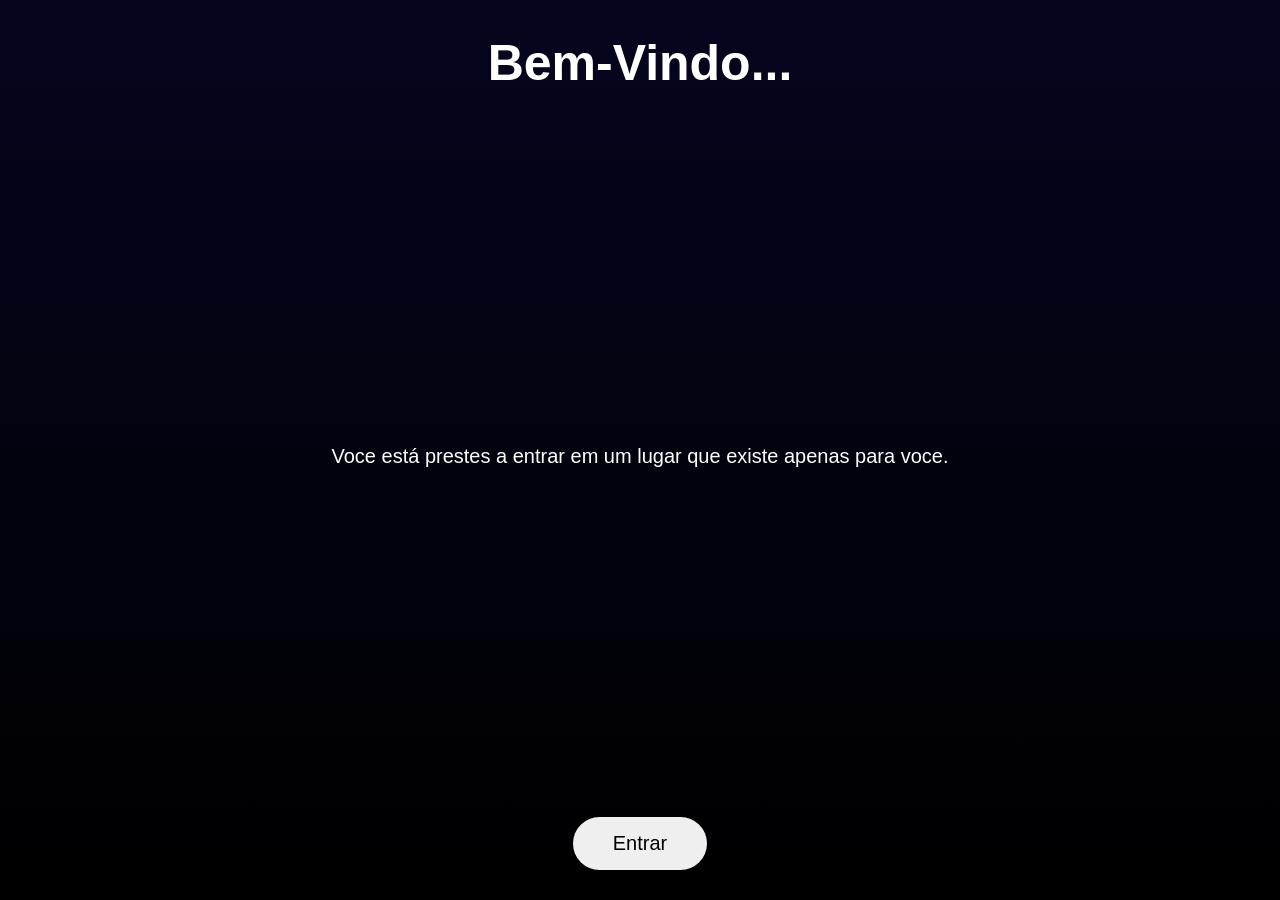
<file: index.html>
<!DOCTYPE html>
<html lang="pt-BR">
<head>
<meta charset="UTF-8">
<meta name="viewport"
content="width=device-width,
initial-scale=1.0">
 <title>Um Lugar Só Nosso</title>
<link rel="stylesheet" href="style.css">
</head>

<body>
 
<h1>Bem-Vindo...</h1>

<p>Voce está prestes a entrar em um lugar que existe apenas para voce.</p>

<button onclick="entrar()">Entrar</button>
<script src="script.js"></script>

</body>
</html>
</file>
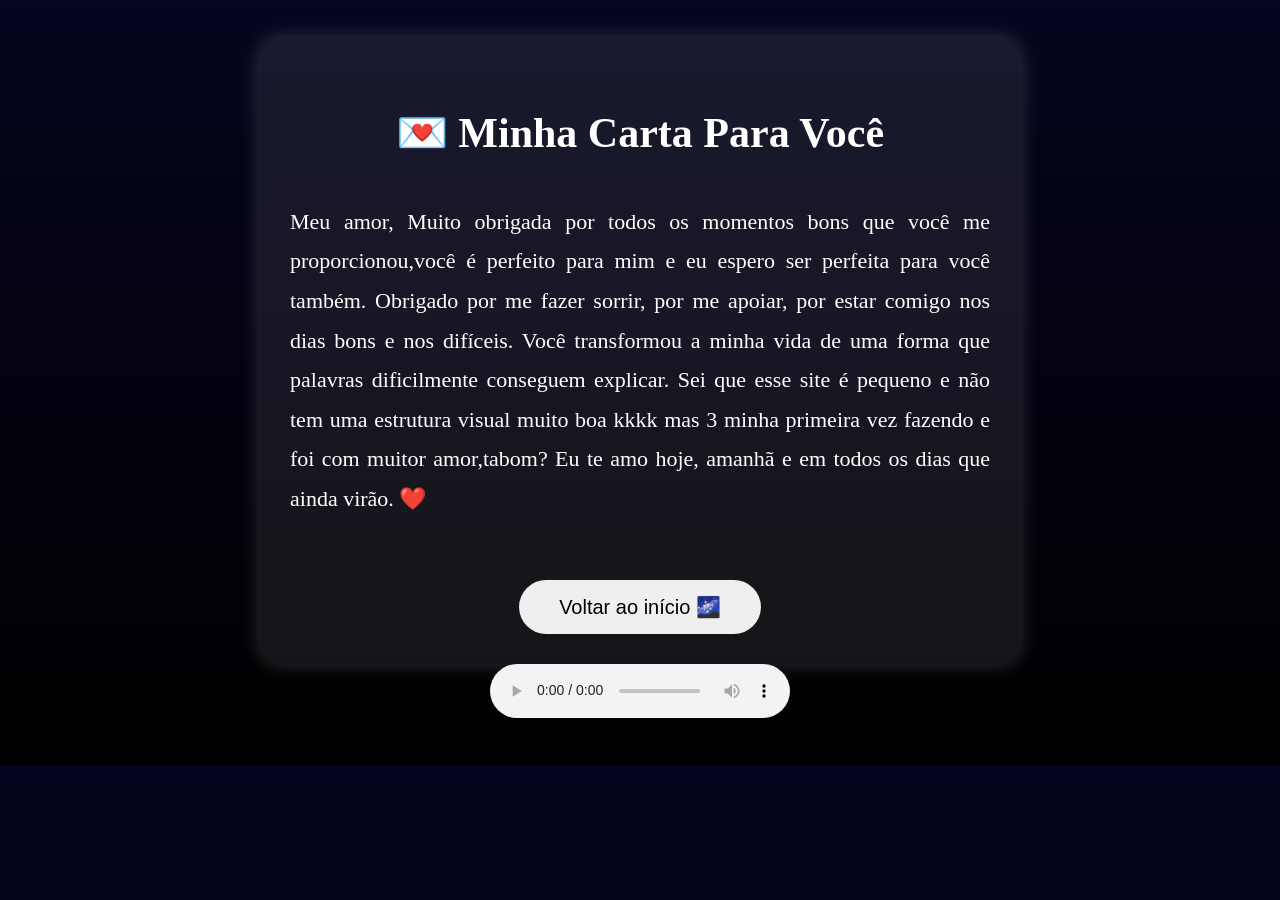
<file: carta.html>
<!DOCTYPE html>
<html lang="pt-BR">
<head>
<meta charset="UTF-8">
<meta name="viewport" content="width=device-width, initial-scale=1.0">
<title>Minha Carta ❤️</title>

<style>

body{
background:linear-gradient(#05051f,#000000);
color:white;
font-family:Georgia,serif;
padding:30px;
text-align:center;
line-height:1.8;
}

.carta{
max-width:700px;
margin:auto;
background:rgba(255,255,255,0.08);
padding:30px;
border-radius:20px;
box-shadow:0 0 20px rgba(255,255,255,.2);
}

h1{
font-size:42px;
margin-bottom:30px;
}

p{
font-size:22px;
text-align:justify;
}

button{
margin-top:40px;
padding:15px 40px;
font-size:20px;
border:none;
border-radius:30px;
cursor:pointer;
}

</style>

</head>

<body>

<div class="carta">

<h1>💌 Minha Carta Para Você</h1>

<p>

Meu amor,

Muito obrigada por todos os momentos bons que você me proporcionou,você é perfeito para mim e eu espero ser perfeita
          para você também.

Obrigado por me fazer sorrir, por me apoiar, por estar comigo nos dias bons e nos difíceis.

Você transformou a minha vida de uma forma que palavras dificilmente conseguem explicar.

Sei que esse site é pequeno e não tem uma estrutura visual muito boa kkkk mas 3 minha primeira vez fazendo e foi com       muitor amor,tabom?

Eu te amo hoje, amanhã e em todos os dias que ainda virão. ❤️

</p>

<button onclick="window.location.href='espaco.html'">
Voltar ao início 🌌
</button>

</div>

</body>
</html>

<audio controls autoplay loop>
<source src="música.mp4" type="audio/mp4">
</file>
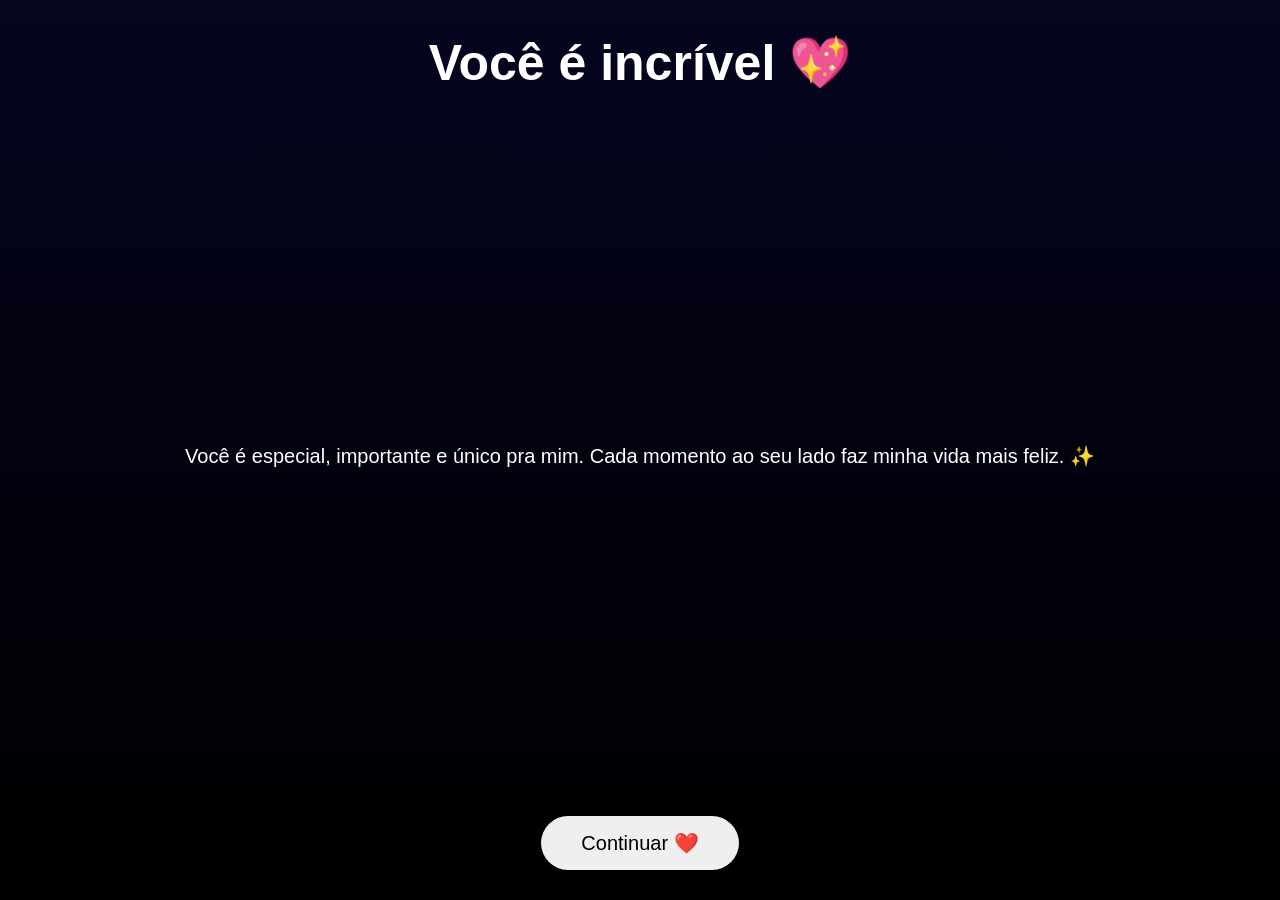
<file: elogio.html>
<!DOCTYPE html>
<html>
<head>
  <title>Elogio 💖</title>
  <link rel="stylesheet" href="style.css">
</head>

<body class="elogio">

<h1>Você é incrível 💖</h1>

<p>Você é especial, importante e único pra mim. Cada momento ao seu lado faz minha vida mais feliz. ✨</p>

<button onclick="continuar()">Continuar ❤️</button>

<script src="script.js"></script>

</body>
</html>
</file>
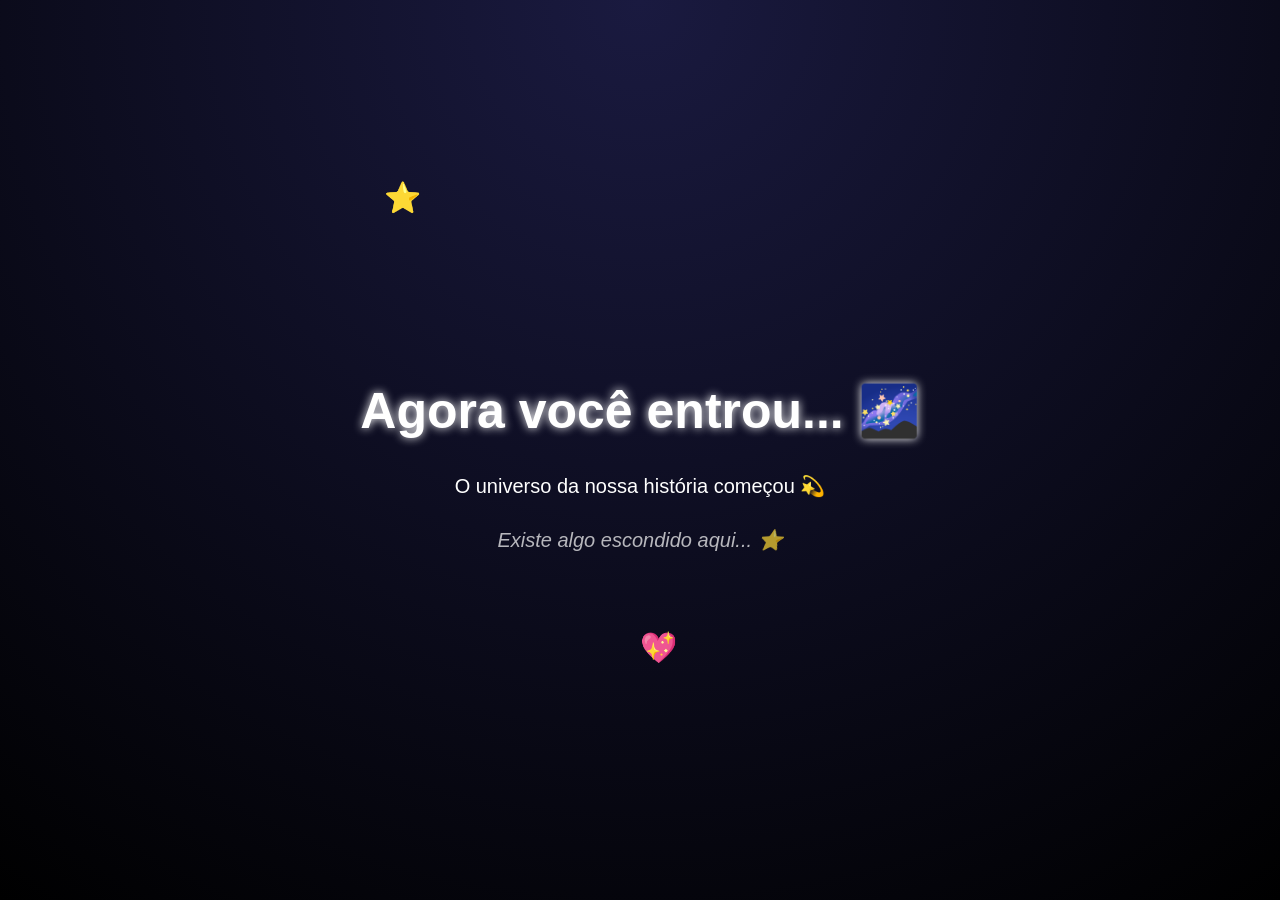
<file: espaco.html>
<!DOCTYPE html>
<html>
<head>
  <title>Espaço</title>
  <link rel="stylesheet" href="style.css">
</head>

<body class="espaco">

<div class="conteudo">
  <h1>Agora você entrou... 🌌</h1>
  <p>O universo da nossa história começou 💫</p>

  <p class="segredo">Existe algo escondido aqui... ⭐</p>
</div>

<!-- ⭐ ESTRELA 1 (5 cliques → elogio) -->
<div class="estrela" onclick="clicarEstrela()" style="top:20%; left:30%;">
  ⭐
</div>

<!-- 💖 CORAÇÃO (10 motivos) -->
<div class="estrela" onclick="window.location.href='motivos.html'" style="top:70%; left:50%;">
  💖
</div>

<script src="script.js"></script>

</body>
</html>
</file>
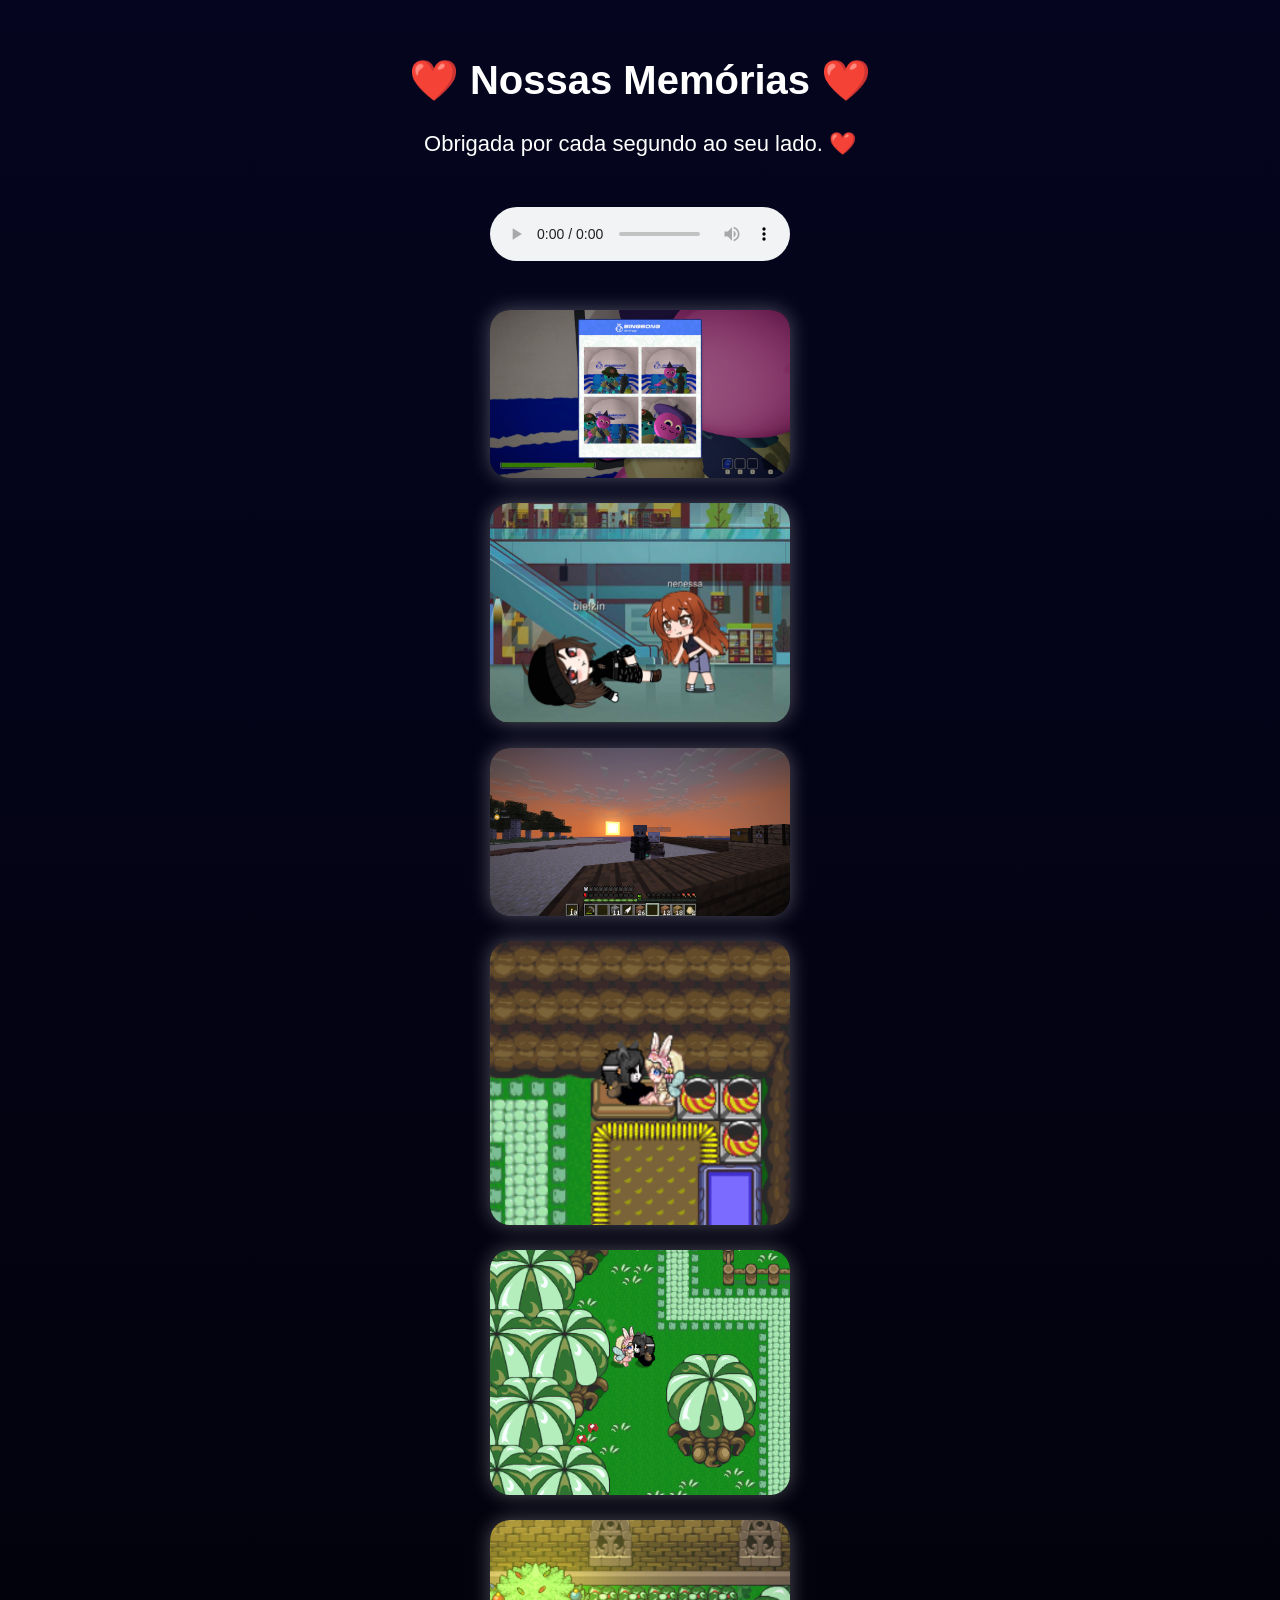
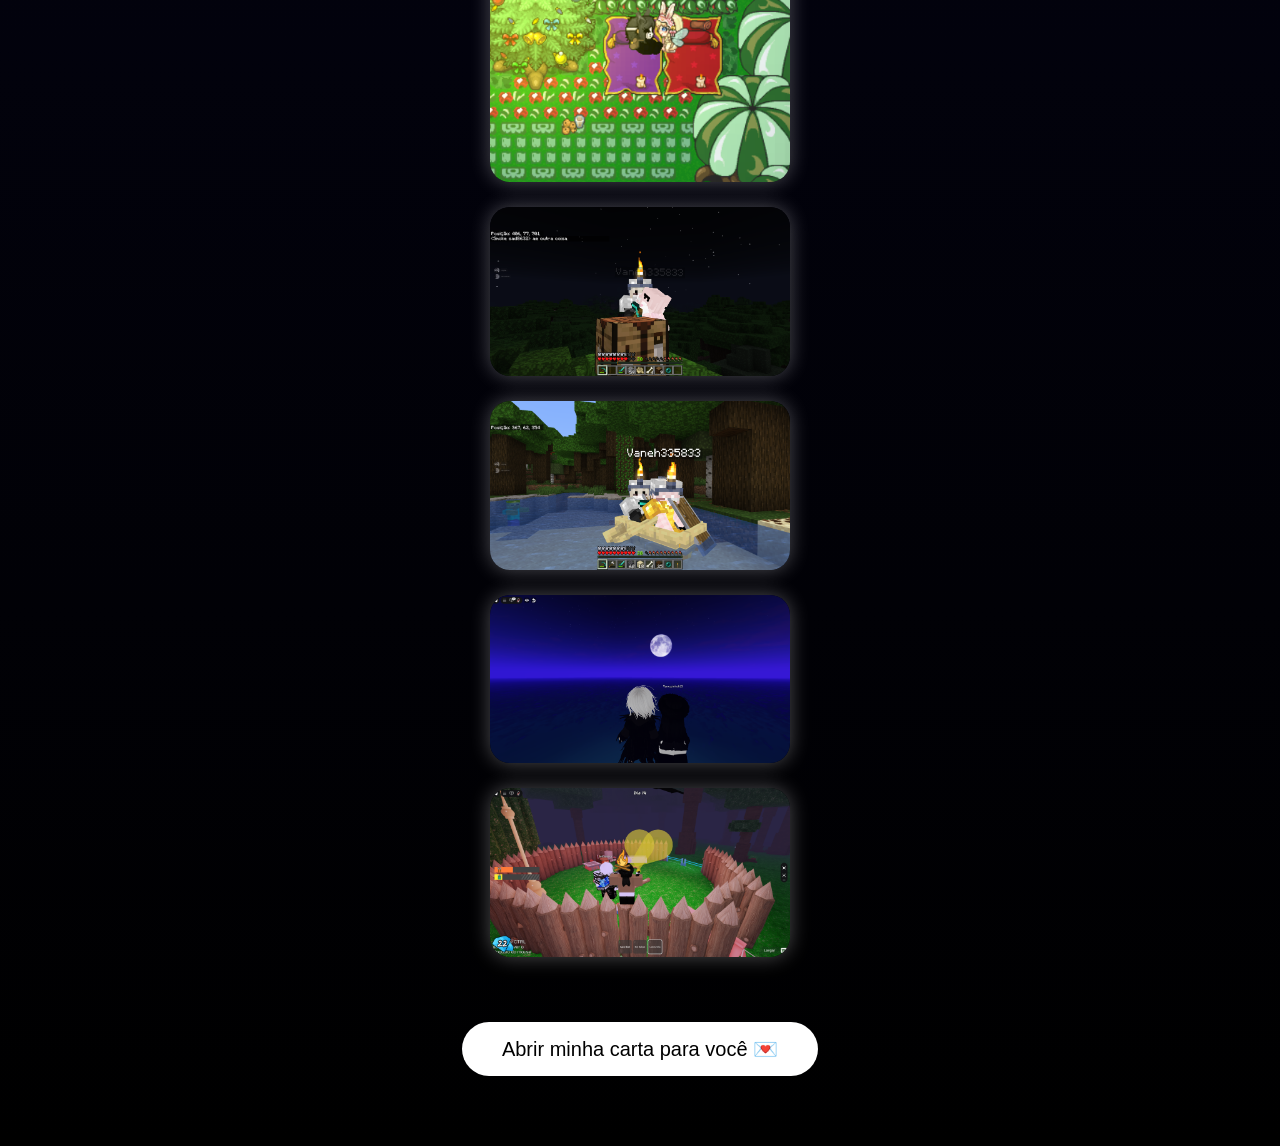
<file: fotos.html>
<!DOCTYPE html>
<html lang="pt-BR">
<head>
<meta charset="UTF-8">
<meta name="viewport" content="width=device-width, initial-scale=1.0">
<title>Nossas Memórias ❤️</title>

<style>

body{
background:linear-gradient(#05051f,#000000);
color:white;
font-family:Arial,sans-serif;
text-align:center;
margin:0;
padding:30px;
}

h1{
font-size:40px;
}

p{
font-size:22px;
margin-bottom:30px;
}

audio{
margin:20px;
}

img{
width:300px;
max-width:90%;
border-radius:20px;
display:block;
margin:25px auto;
box-shadow:0 0 20px rgba(255,255,255,.3);
}

button{
margin:40px;
padding:15px 40px;
font-size:20px;
border:none;
border-radius:30px;
cursor:pointer;
background:white;
color:black;
}

</style>

</head>

<body>

<h1>❤️ Nossas Memórias ❤️</h1>

<p>Obrigada por cada segundo ao seu lado. ❤️</p>

<audio controls autoplay loop>
<source src="música.mp4" type="audio/mp4">
</audio>

<img src="foto1.jpg">
<img src="foto2.jpg">
<img src="foto3.jpg">
<img src="foto4.jpg">
<img src="foto5.jpg">
<img src="foto6.jpg">
<img src="foto7.jpg">
<img src="foto8.jpg">
<img src="foto9.jpg">
<img src="foto10.jpg">

<button onclick="window.location.href='carta.html'">
Abrir minha carta para você 💌
</button>

</body>
</html>
</file>
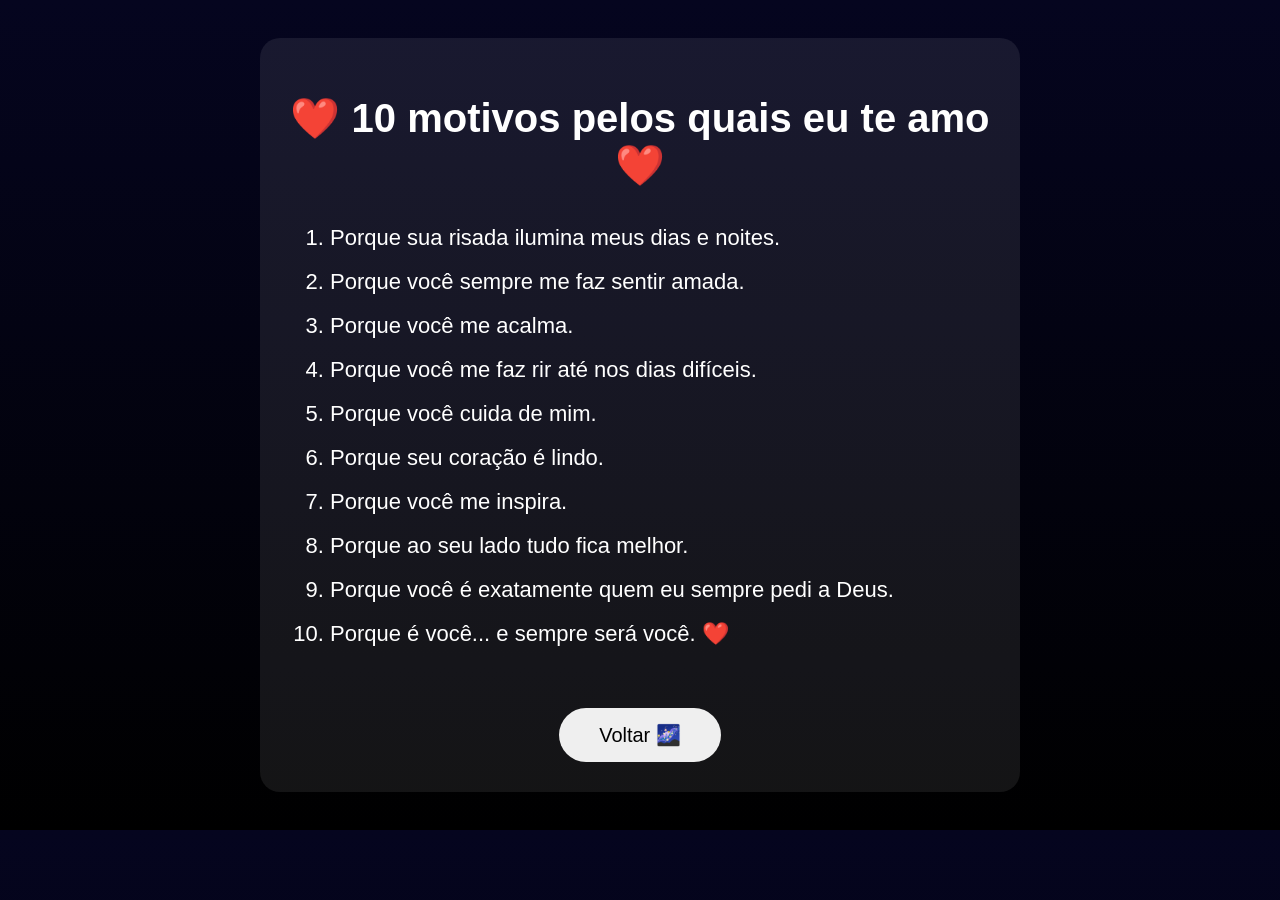
<file: motivos.html>
<!DOCTYPE html>
<html lang="pt-BR">
<head>
<meta charset="UTF-8">
<meta name="viewport" content="width=device-width, initial-scale=1.0">
<title>10 Motivos ❤️</title>

<style>

body{
background:linear-gradient(#05051f,#000000);
color:white;
font-family:Arial,sans-serif;
padding:30px;
text-align:center;
}

.caixa{
max-width:700px;
margin:auto;
background:rgba(255,255,255,0.08);
padding:30px;
border-radius:20px;
}

h1{
font-size:40px;
}

ol{
text-align:left;
font-size:22px;
line-height:2;
}

button{
margin-top:30px;
padding:15px 40px;
font-size:20px;
border:none;
border-radius:30px;
cursor:pointer;
}

</style>

</head>

<body>

<div class="caixa">

<h1>❤️ 10 motivos pelos quais eu te amo ❤️</h1>

<ol>
<li>Porque sua risada ilumina meus dias e noites.</li>
<li>Porque você sempre me faz sentir amada.</li>
<li>Porque você me acalma.</li>
<li>Porque você me faz rir até nos dias difíceis.</li>
<li>Porque você cuida de mim.</li>
<li>Porque seu coração é lindo.</li>
<li>Porque você me inspira.</li>
<li>Porque ao seu lado tudo fica melhor.</li>
<li>Porque você é exatamente quem eu sempre pedi a Deus.</li>
<li>Porque é você... e sempre será você. ❤️</li>
</ol>

<button onclick="window.location.href='espaco.html'">
Voltar 🌌
</button>

</div>

</body>
</html>
</file>
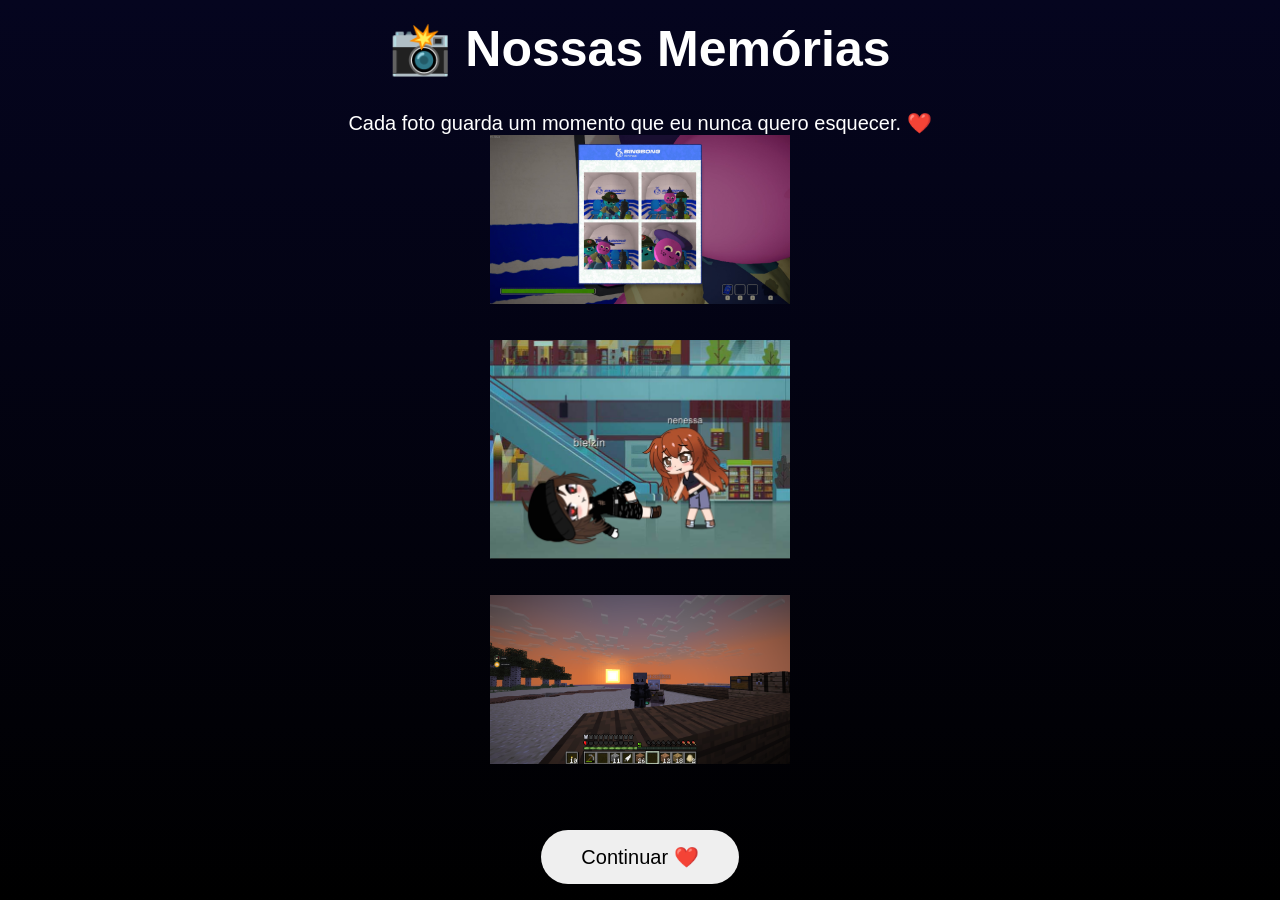
<file: proxima.html>
<!DOCTYPE html>
<html lang="pt-BR">
<head>
<meta charset="UTF-8">
<meta name="viewport" content="width=device-width, initial-scale=1.0">
<title>Nossas Memórias ❤️</title>
<link rel="stylesheet" href="style.css">
</head>

<body>

<h1>📸 Nossas Memórias</h1>

<p>
Cada foto guarda um momento que eu nunca quero esquecer. ❤️
</p>

<img src="foto1.jpg" width="300">
<br><br>

<img src="foto2.jpg" width="300">
<br><br>

<img src="foto3.jpg" width="300">
<br><br>

<button onclick="window.location.href='amor.html'">
Continuar ❤️
</button>

</body>
</html>
</file>
<file: style.css>
body {
  margin: 0;
  background: linear-gradient(#05051f, #000000);
  color: white;
  font-family: Arial, sans-serif;

  display: flex;
  justify-content: center;
  align-items: center;
  flex-direction: column;

  height: 100vh;
  text-align: center;
}

h1 {
  font-size: 50px;
}

p {
  font-size: 20px;
  width: 80%;
  margin: auto;
}

button {
  margin: 30px;
  padding: 15px 40px;
  font-size: 20px;
  border: none;
  border-radius: 30px;
  cursor: pointer;
}

/* ESPAÇO */
.espaco {
  position: relative;
  background: radial-gradient(circle at top, #1a1a40, #000);
  overflow: hidden;
}

/* brilho */
.conteudo h1 {
  text-shadow: 0 0 10px white;
}

/* segredo */
.segredo {
  margin-top: 30px;
  opacity: 0.7;
  font-style: italic;
}

/* estrelas */
.estrela {
  position: absolute;
  font-size: 30px;
  cursor: pointer;
  animation: blink 2s infinite;
}

/* animação */
@keyframes blink {
  0% { opacity: 0.2; transform: scale(1); }
  50% { opacity: 1; transform: scale(1.3); }
  100% { opacity: 0.2; transform: scale(1); }
}

/* elogio */
#elogio {
  position: absolute;
  bottom: 15%;
  left: 50%;
  transform: translateX(-50%);
  font-size: 20px;
  color: #ffccff;
}
</file>
